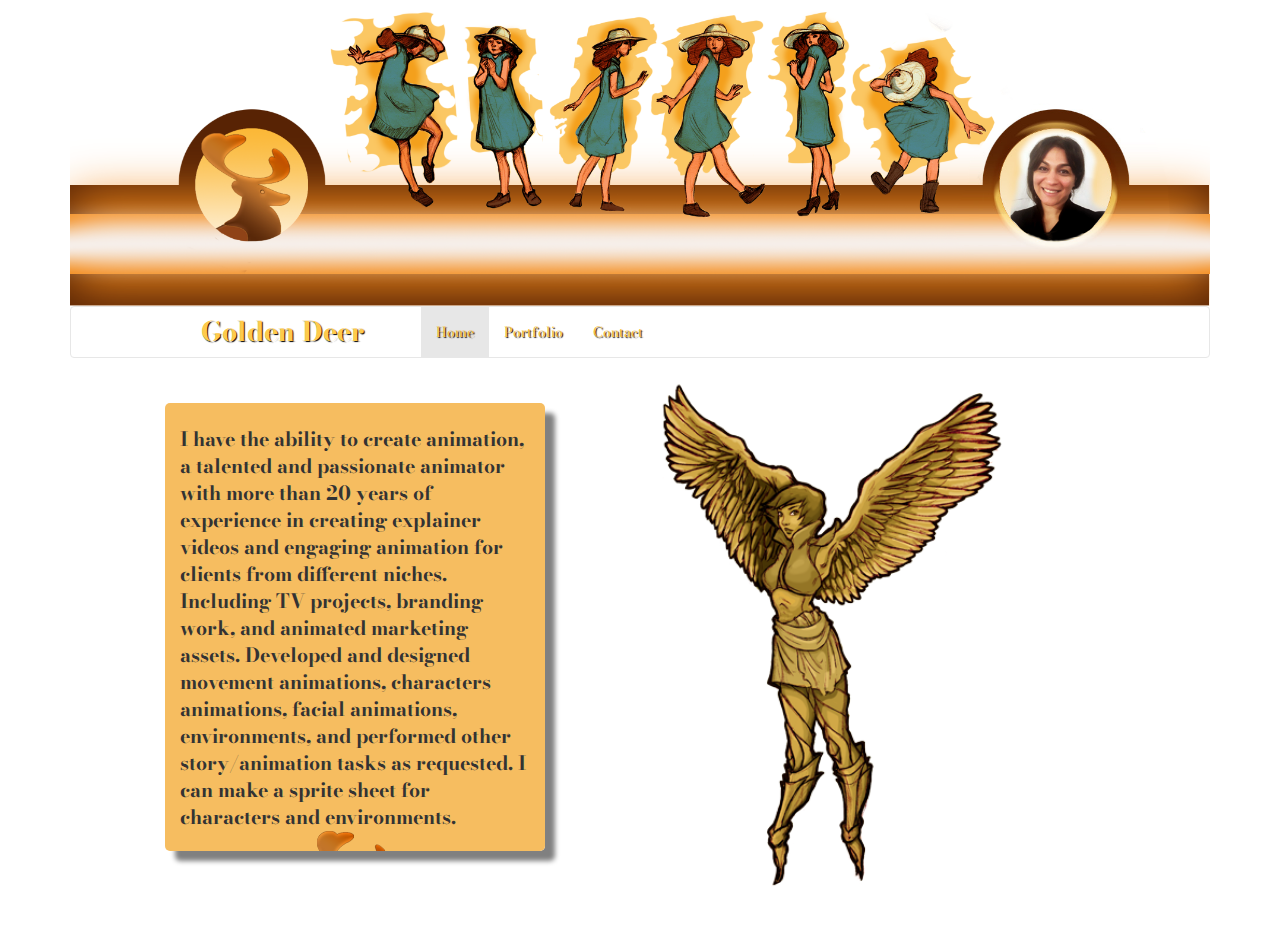
<file: Views/index.html>
<!DOCTYPE html>
<html lang="en">
  <head>
    <meta charset="UTF-8" />
    <meta name="viewport" content="width=device-width, initial-scale=1.0" />
    <title>Golden Deer</title>
	<link rel="shortcut icon" href="../Images/myIcon.png" type="image" />
    <link rel="stylesheet" href="../ref/css/bootstrap.min.css" />
    <link rel="stylesheet" href="../ref/css/style.css" />
    <link rel="preconnect" href="https://fonts.gstatic.com" />
    <link
      href="https://fonts.googleapis.com/css2?family=Bodoni+Moda:ital@1&display=swap"
      rel="stylesheet"
    />
    <script src="../ref/js/jquery.js"></script>
  </head>

  <body>
    <div class="main_bg container">
      <div class="row">
        <div class="col-lg-12">
          <header class="clearfix">
            <section id="banner">
              <img
                class="img-responsive"
                width="1920"
                height="515"
                src="../Images/1.png"
                alt="Baner of the GoldenDeer"
              />
            </section>
            <nav class="navbar navbar-default">
              <div class="container-fluid">
                <div class="navbar-header">
                  <button
                    type="button"
                    class="navbar-toggle"
                    data-toggle="collapse"
                    data-target="#myNavbar"
                    aria-expanded="false"
                    aria-controls="myNavbar"
                  >
                    <span class="icon-bar"></span>
                    <span class="icon-bar"></span>
                    <span class="icon-bar"></span>
                  </button>
                </div>
                <a
                  id="brandGoldenDeer"
                  class="navbar-brand"
                  href="./index.html"
                  >Golden Deer</a
                >
                <div class="collapse navbar-collapse" id="myNavbar">
                  <ul class="nav navbar-nav">
                    <li class="active">
                      <a href="./index.html">Home</a>
                    </li>
                    <li><a href="./portfolio.html">Portfolio</a></li>
                    <li><a href="./contact.html">Contact</a></li>
                  </ul>
                </div>
              </div>
            </nav>
          </header>
        </div>
      </div>
      <div class="content row">
        <div class="container">
          <div class="col col-lg-1 col-md-1"></div>
          <p id="mainPara" class="col col-lg-4 col-md-5 col-sm-12 col-xs-12">
            I have the ability to create animation, a talented and passionate
            animator with more than 20 years of experience in creating explainer videos
            and engaging animation for clients from different niches. Including
            TV projects, branding work, and animated marketing assets. Developed
            and designed movement animations, characters animations, facial
            animations, environments, and performed other story/animation tasks
            as requested. I can make a sprite sheet for characters and
            environments.<br><img	
			style="margin-left:38%";					  
			width="80"
            height="100"				  
            class="clearfix"
            src="../Images/myIcon.png"
            alt="deer"
          /> 
          </p>
          <div class="col col-lg-1 col-md-1 col-sm-1 col-xs-1"></div>
          <img
            width="325"
            height="496"
            class="img-responsive angel col col-lg-4 col-md-4 col-sm-2 col-xs-2"
            src="../Images/angel.png"
            alt="angel"
          />
          <div class="col col-lg-1"></div>
        </div>
      </div>
    </div>
    <script src="../ref/js/bootstrap.min.js"></script>
  </body>
</html>
</file>
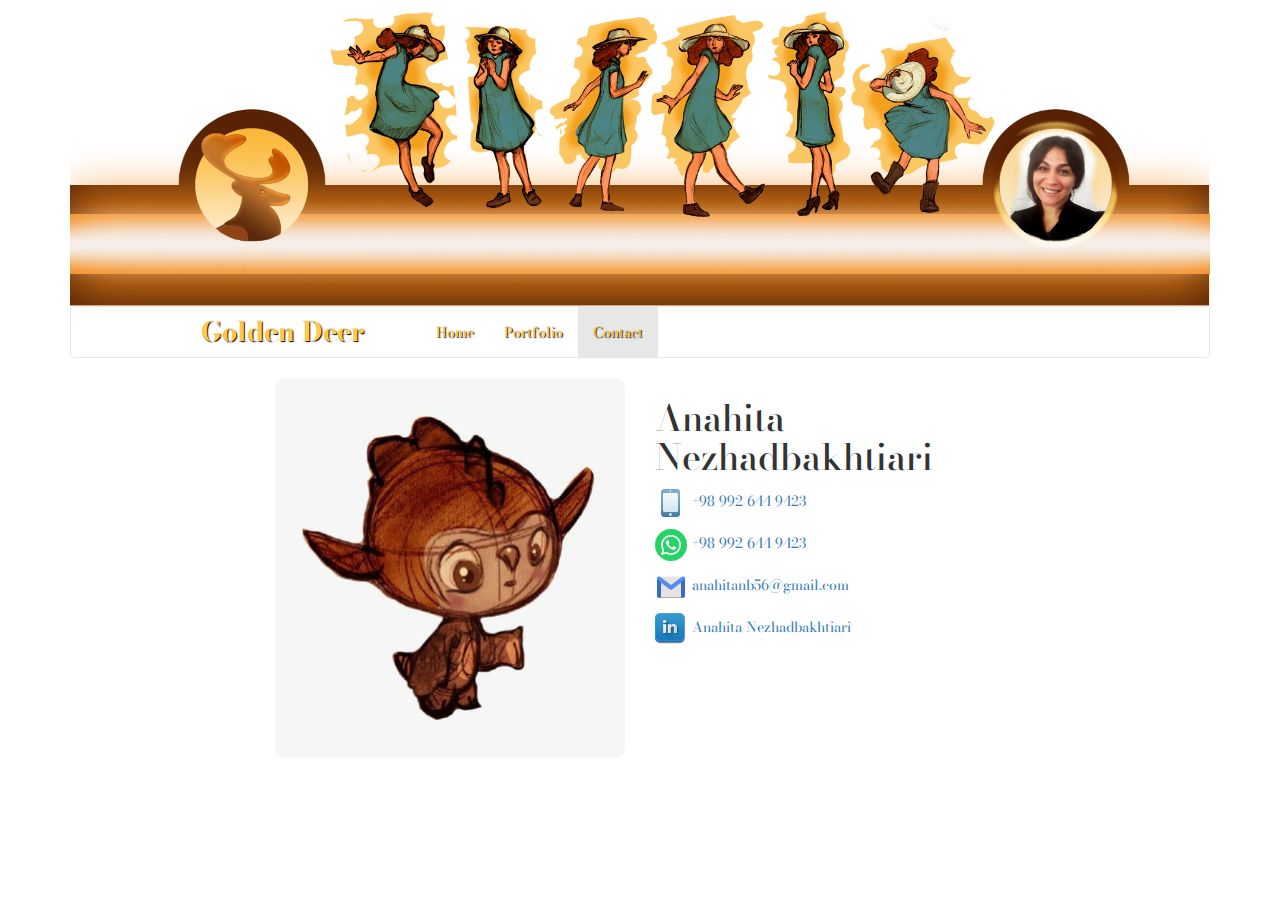
<file: Views/contact.html>
<!DOCTYPE html>
<html lang="en">
  <head>
    <meta charset="UTF-8" />
    <meta name="viewport" content="width=device-width, initial-scale=1.0" />
    <title>Golden Deer</title>
    <link rel="shortcut icon" href="../Images/myIcon.png" type="image" />
    <link rel="stylesheet" href="../ref/css/bootstrap.min.css" />
    <link rel="stylesheet" href="../ref/css/style.css" />
    <link rel="preconnect" href="https://fonts.gstatic.com" />
    <link
      href="https://fonts.googleapis.com/css2?family=Bodoni+Moda:ital@1&display=swap"
      rel="stylesheet"
    />
    <script src="../ref/js/jquery.js"></script>
  </head>

  <body>
    <section class="main_bg container">
      <div class="row">
        <div class="col-lg-12">
          <header class="clearfix">
            <section id="banner">
              <img
                class="img-responsive"
                width="1920"
                height="515"
                src="../Images/1.png"
                alt="Baner of the GoldenDeer"
                width="100%"
              />
            </section>
            <nav class="navbar navbar-default">
              <div class="container-fluid">
                <div class="navbar-header">
                  <button
                    type="button"
                    class="navbar-toggle"
                    data-toggle="collapse"
                    data-target="#myNavbar"
                    aria-expanded="false"
                    aria-controls="myNavbar"
                  >
                    <span class="icon-bar"></span>
                    <span class="icon-bar"></span>
                    <span class="icon-bar"></span>
                  </button>
                </div>
                <a
                  id="brandGoldenDeer"
                  class="navbar-brand"
                  href="./index.html"
                  >Golden Deer</a
                >
                <div class="collapse navbar-collapse" id="myNavbar">
                  <ul class="nav navbar-nav">
                    <li>
                      <a href="./index.html">Home</a>
                    </li>
                    <li>
                      <a href="./portfolio.html">Portfolio</a>
                    </li>
                    <li class="active">
                      <a href="./contact.html">Contact</a>
                    </li>
                  </ul>
                </div>
              </div>
            </nav>
          </header>
        </div>
      </div>
      <div class="content row">
        <div class="container">
          <div class="col col-lg-2"></div>
          <div class="col col-lg-4 col-md-4 col-sm-5 col-xs-12">
            <img
              class="img-responsive pishy"
              src="../Images/photo_2021-01-30_20-34-55(2).png"
              alt="pishy"
              srcset=""
              height="380"
              width="350"
            />
          </div>
          <div class="col col-lg-4 col-md-4 col-sm-6 col-xs-12">
            <h1>Anahita Nezhadbakhtiari</h1>
            <div>
              <p>
                <img src="../Images/smartphone-iphone-icon.png" /><a
                  class="specs"
                  href="tel:+989926449423"
                  >+98 992 644 9423</a
                >
              </p>
              <p>
                <img
                  src="../Images/iconfinder_social-whatsapp-circle_4017334.png"
                /><a class="specs">+98 992 644 9423</a>
              </p>
              <p>
                <img src="../Images/gmail-offline-icon.png" /><a
                  class="specs"
                  href="mailto: anahitanb56@gmail.com"
                  >anahitanb56@gmail.com</a
                >
              </p>
              <p>
                <img src="../Images/LinkedIn-icon (1).png" /><a
                  class="specs"
                  href="https://www.linkedin.com/in/anahita-nezhadbakhtiari-6b8b36161"
				  target="_blank"											
                  >Anahita Nezhadbakhtiari</a
                >
              </p>
            </div>
          </div>
          <div class="col col-lg-2"></div>
        </div>
      </div>
    </section>
    <script src="../ref/js/bootstrap.min.js"></script>
  </body>
</html>
</file>
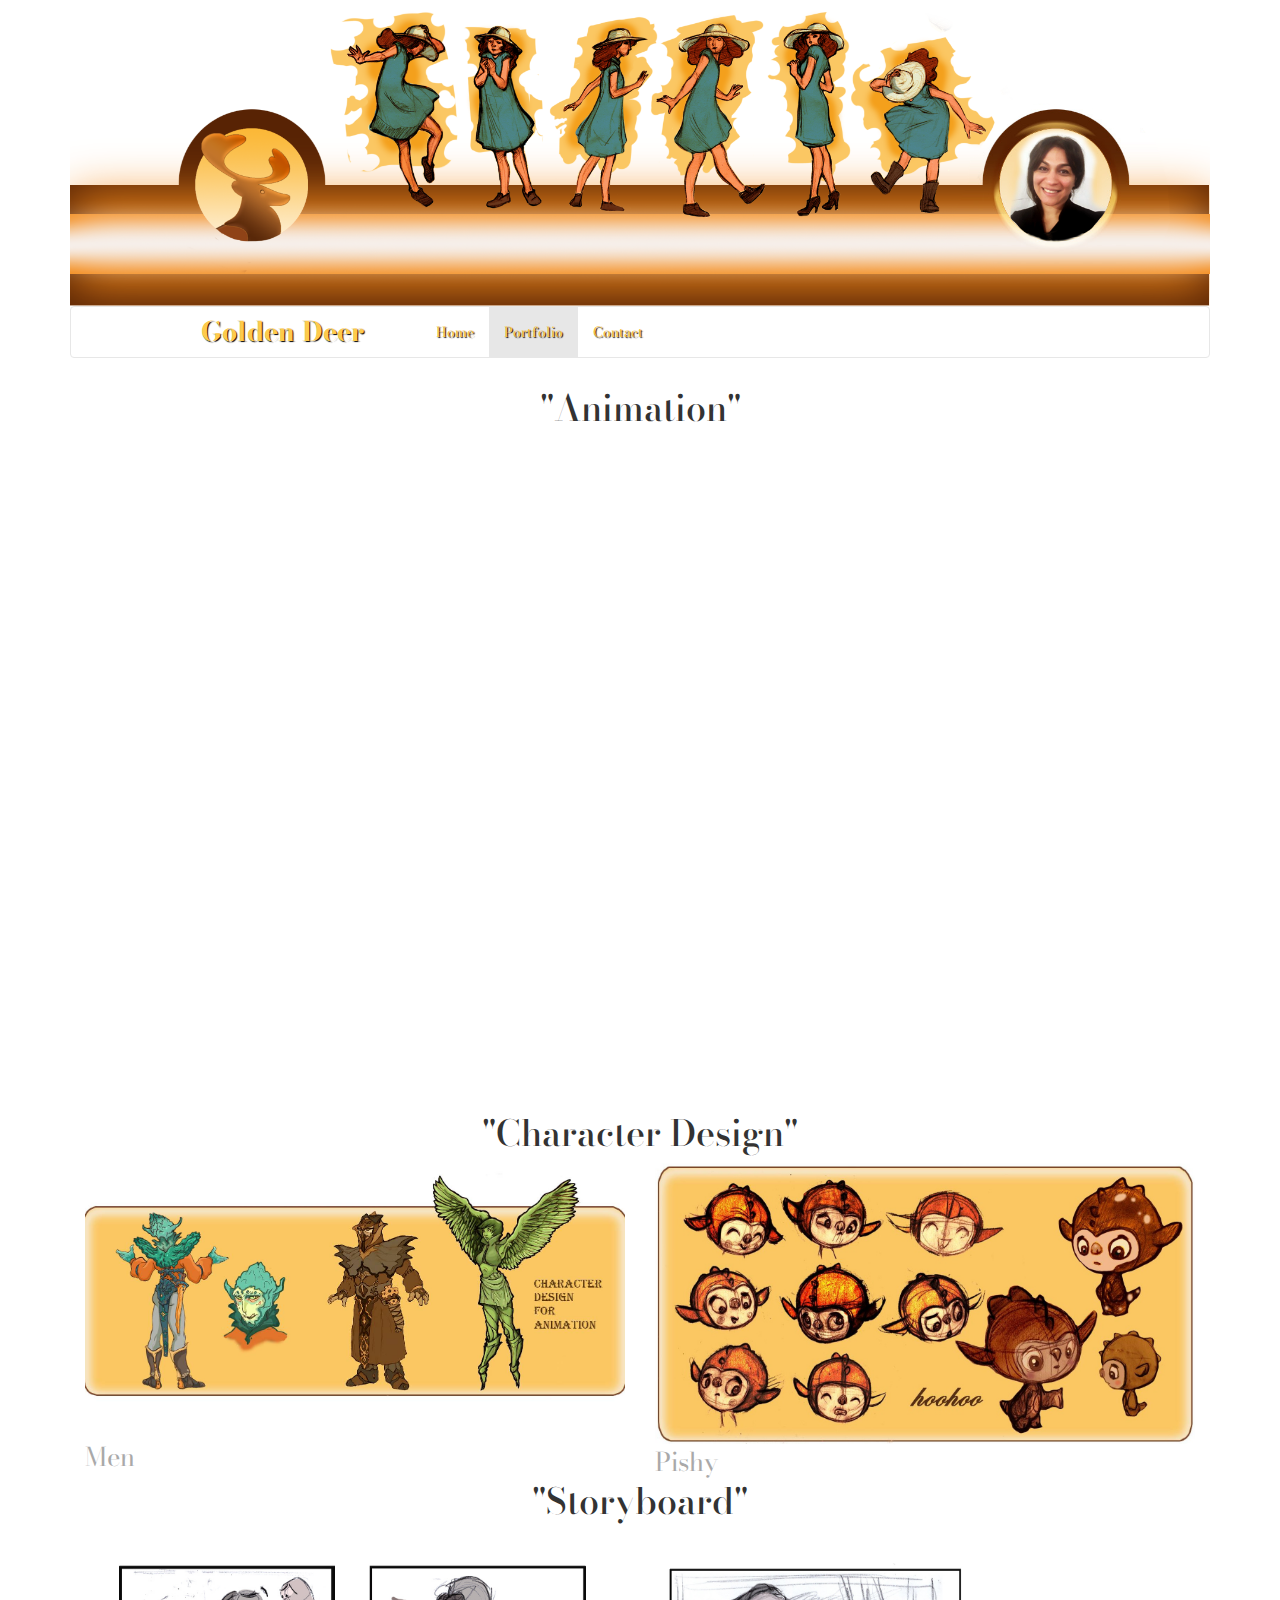
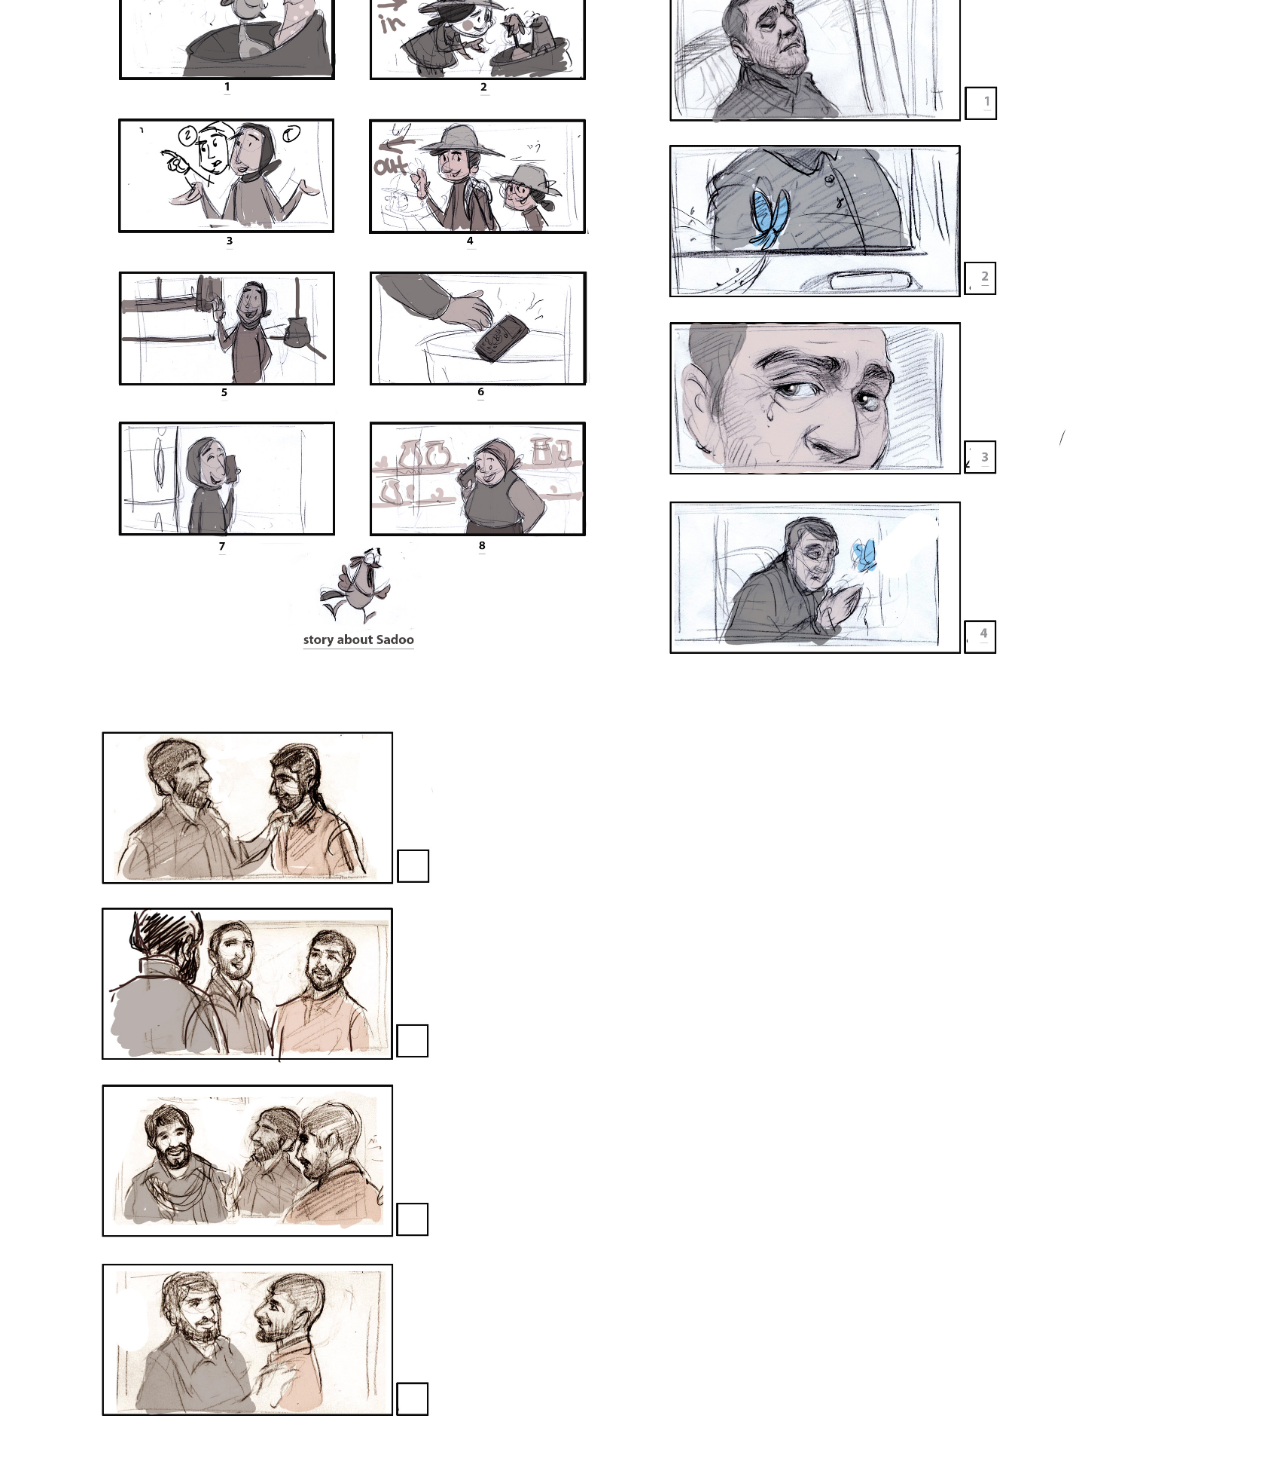
<file: Views/portfolio.html>
<!DOCTYPE html>
<html lang="en">
  <head>
    <meta charset="UTF-8" />
    <meta name="viewport" content="width=device-width, initial-scale=1.0" />
    <title>Golden Deer</title>
    <link rel="shortcut icon" href="../Images/myIcon.png" type="image" />
    <link rel="stylesheet" href="../ref/css/bootstrap.min.css" />
    <link rel="stylesheet" href="../ref/css/style.css" />
    <link rel="preconnect" href="https://fonts.gstatic.com" />
    <link
      href="https://fonts.googleapis.com/css2?family=Bodoni+Moda:ital@1&display=swap"
      rel="stylesheet"
    />
    <script src="../ref/js/jquery.js"></script>
  </head>

  <body>
    <section class="main_bg container">
      <div class="row">
        <div class="col-lg-12">
          <header class="clearfix">
            <section id="banner">
              <img
                class="img-responsive"
                width="1920"
                height="515"
                src="../Images/1.png"
                alt="Baner of the GoldenDeer"
                width="100%"
              />
            </section>
            <nav class="navbar navbar-default">
              <div class="container-fluid">
                <div class="navbar-header">
                  <button
                    type="button"
                    class="navbar-toggle"
                    data-toggle="collapse"
                    data-target="#myNavbar"
                    aria-expanded="false"
                    aria-controls="myNavbar"
                  >
                    <span class="icon-bar"></span>
                    <span class="icon-bar"></span>
                    <span class="icon-bar"></span>
                  </button>
                </div>
                <a id="brandGoldenDeer" class="navbar-brand" href="./index.html"
                  >Golden Deer</a
                >
                <div class="collapse navbar-collapse" id="myNavbar">
                  <ul class="nav navbar-nav">
                    <li>
                      <a href="./index.html">Home</a>
                    </li>
                    <li class="active">
                      <a href="./portfolio.html">Portfolio</a>
                    </li>
                    <li><a href="./contact.html">Contact</a></li>
                  </ul>
                </div>
              </div>
            </nav>
          </header>
        </div>
      </div>
      <div class="content row">
        <div class="container">
          <h1 class="headers">"Animation"</h1>
          <iframe
            class="col col-lg-6 col-md-12 col-sm-12 col-xs-12"
            width="560"
            height="315"
            src="https://www.youtube.com/embed/Le9o4PsSH1w"
            frameborder="0"
            allow="accelerometer; autoplay; clipboard-write; encrypted-media; gyroscope; picture-in-picture"
            allowfullscreen
          ></iframe>
          <iframe
            class="col col-lg-6 col-md-12 col-sm-12 col-xs-12"
            width="560"
            height="315"
            src="https://www.youtube.com/embed/rhYd-Zfdt1I"
            frameborder="0"
            allow="accelerometer; autoplay; clipboard-write; encrypted-media; gyroscope; picture-in-picture"
            allowfullscreen
          ></iframe>
          <iframe
            class="col col-lg-6 col-md-12 col-sm-12 col-xs-12"
            width="560"
            height="315"
            src="https://www.youtube.com/embed/4evvJ6td2TQ"
            frameborder="0"
            allow="accelerometer; autoplay; clipboard-write; encrypted-media; gyroscope; picture-in-picture"
            allowfullscreen
          ></iframe>
          <iframe
            class="col col-lg-6 col-md-12 col-sm-12 col-xs-12"
            width="560"
            height="315"
            src="https://www.youtube.com/embed/Mf8gzCi3Qtg"
            frameborder="0"
            allow="accelerometer; autoplay; clipboard-write; encrypted-media; gyroscope; picture-in-picture"
            allowfullscreen
          ></iframe>
          <h1 class="headers">"Character Design"</h1>
          <figure class="col col-lg-6 col-md-12 col-sm-12 col-xs-12">
            <img
              class="img-responsive"
              src="../Images/Portfolio/men002.jpg"
              alt="men"
              srcset=""
              width="560"
            />
            <figcaption style="font-size: 2vw; color: darkgray">Men</figcaption>
          </figure>
          <figure class="col col-lg-6 col-md-12 col-sm-12 col-xs-12">
            <img
              class="img-responsive"
              src="../Images/Portfolio/pishy.jpg"
              alt="pishy"
              srcset=""
            />
            <figcaption style="font-size: 2vw; color: darkgray">
              Pishy
            </figcaption>
          </figure>
          <h1 class="headers">"Storyboard"</h1>
          <figure class="col col-lg-6 col-md-12 col-sm-12 col-xs-12">
            <img
              class="img-responsive"
              src="../Images/Portfolio/Storyboard1.jpg"
              alt="storyboard1"
              srcset=""
            />
          </figure>
          <figure class="col col-lg-6 col-md-12 col-sm-12 col-xs-12">
            <img
              class="img-responsive"
              src="../Images/Portfolio/Storyboard2.jpg"
              alt="storyboard2"
              srcset=""
            />
          </figure>
          <figure class="col col-lg-6 col-md-12 col-sm-12 col-xs-12">
            <img
              class="img-responsive"
              src="../Images/Portfolio/Storyboard3.jpg"
              alt="storyboard3"
              srcset=""
            />
          </figure>
        </div>
      </div>
    </section>
    <script src="../ref/js/bootstrap.min.js"></script>
  </body>
</html>
</file>
<file: ref/css/style.css>
body,
html {
  height: 100%;
  font-family: "Bodoni Moda", serif;
}

.content {
  margin-bottom: 2%;
}

iframe {
  margin-bottom: 2%;
}

.navbar {
  background-color: white;
}

#brandGoldenDeer {
  margin-left: 9%;
  color: #ffca4b;
  text-shadow: 1px 1px 1px black;
  font-weight: bold;
  font-size: 27px;
}

#myNavbar {
  margin-left: 25vw;
}

#myNavbar > ul > li > a {
  color: #fcc23a;
  text-shadow: 1px 1px 1px black;
}

.headers {
  text-align: center;
  margin-top: 10px;
  
}

#mainPara {
  margin-top: 2vw;
  padding-top: 2%;
  height: 35vw;
  background-color: #f6bd60;
  border-radius: 5px;
  overflow-y: auto;
  line-height: 27px;
  box-shadow: 10px 10px 5px grey;
  font-size: 140%;
  font-weight: 700;
}

/* .angel {
  max-width: 100%;
  height: auto;
  margin: auto;
  display: block;
  height: 45vw;
  width: 35vw;
} */

.pishy {
  border-radius: 10px;
}

.specs {
  margin-left: 5px;
}

#goldendeerIcon {
  display: block;
  margin: auto;
}

/* width */
::-webkit-scrollbar {
  width: 20px;
}

/* Track */
::-webkit-scrollbar-track {
  box-shadow: inset 0 0 5px grey;
  border-radius: 10px;
}

/* Handle */
::-webkit-scrollbar-thumb {
  background: #f1d063;
  border-radius: 10px;
}

/* Handle on hover */
::-webkit-scrollbar-thumb:hover {
  background: #eea812;
}
</file>
